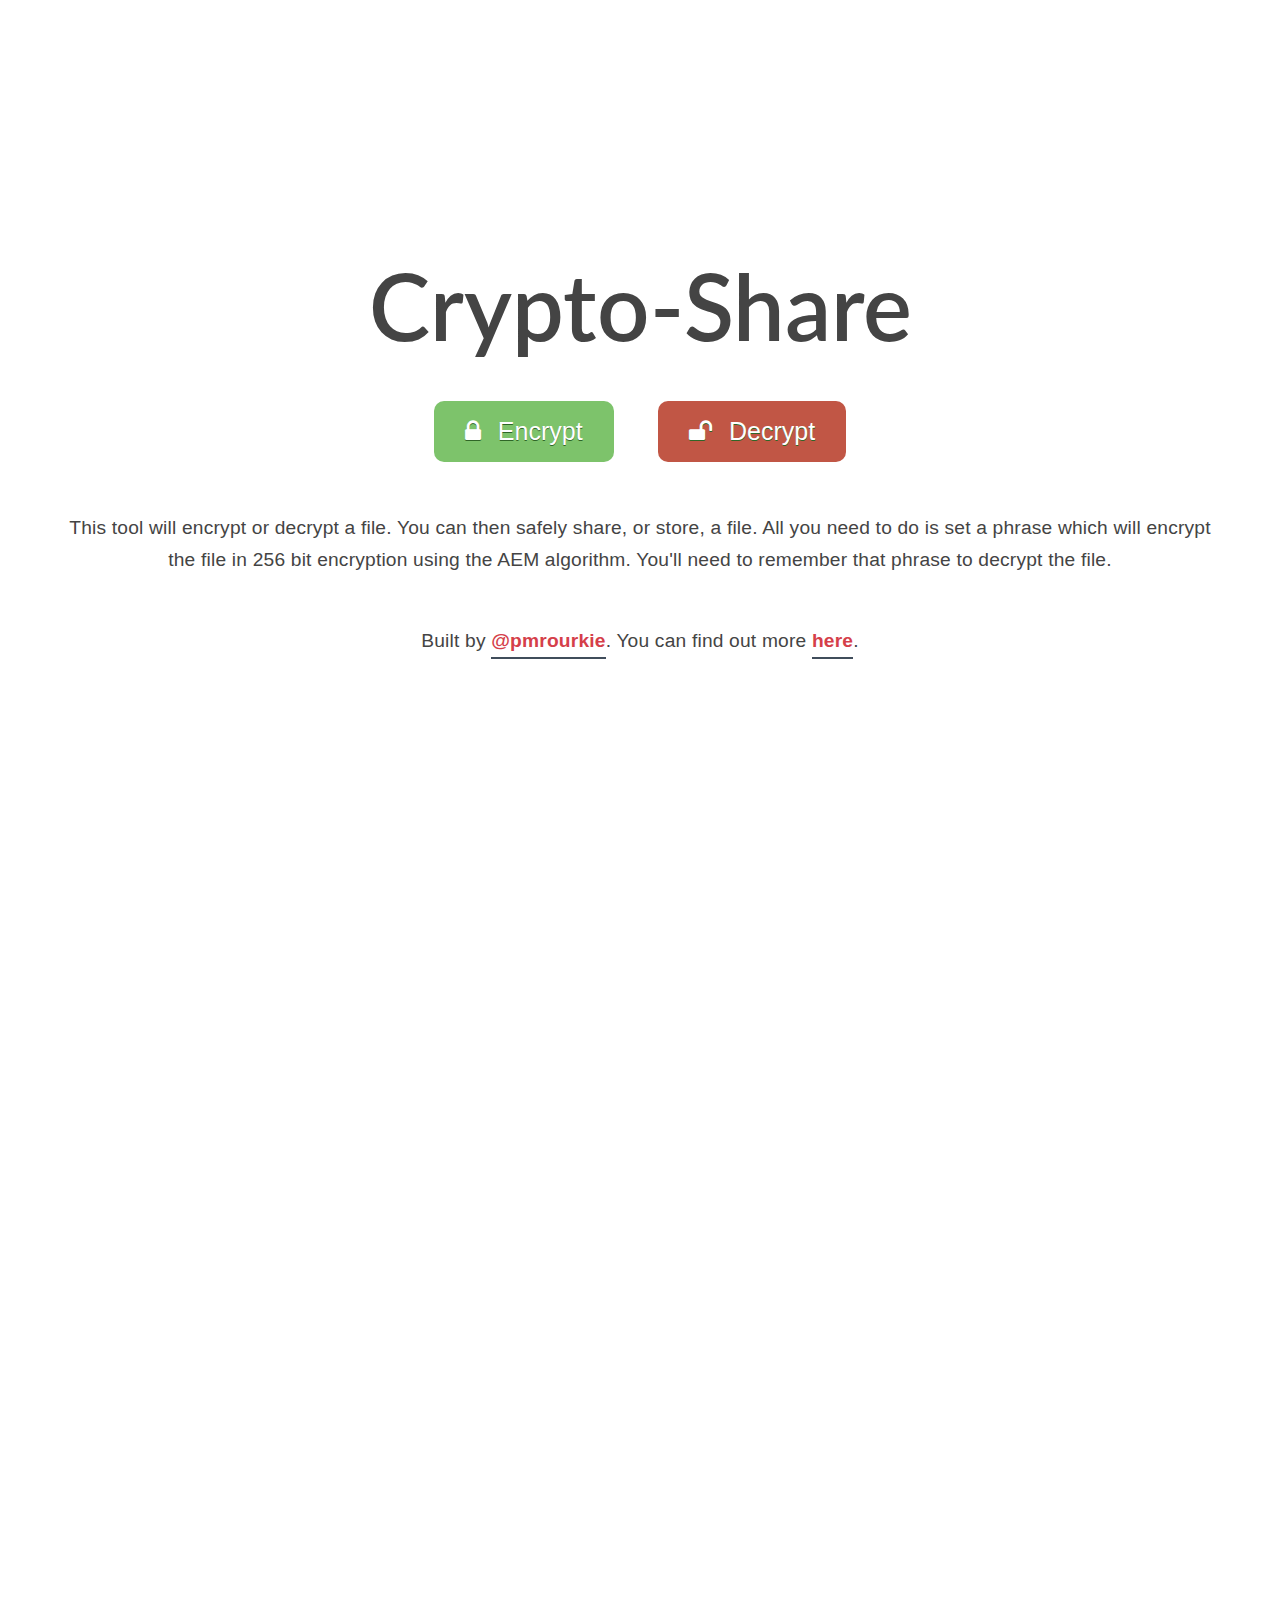
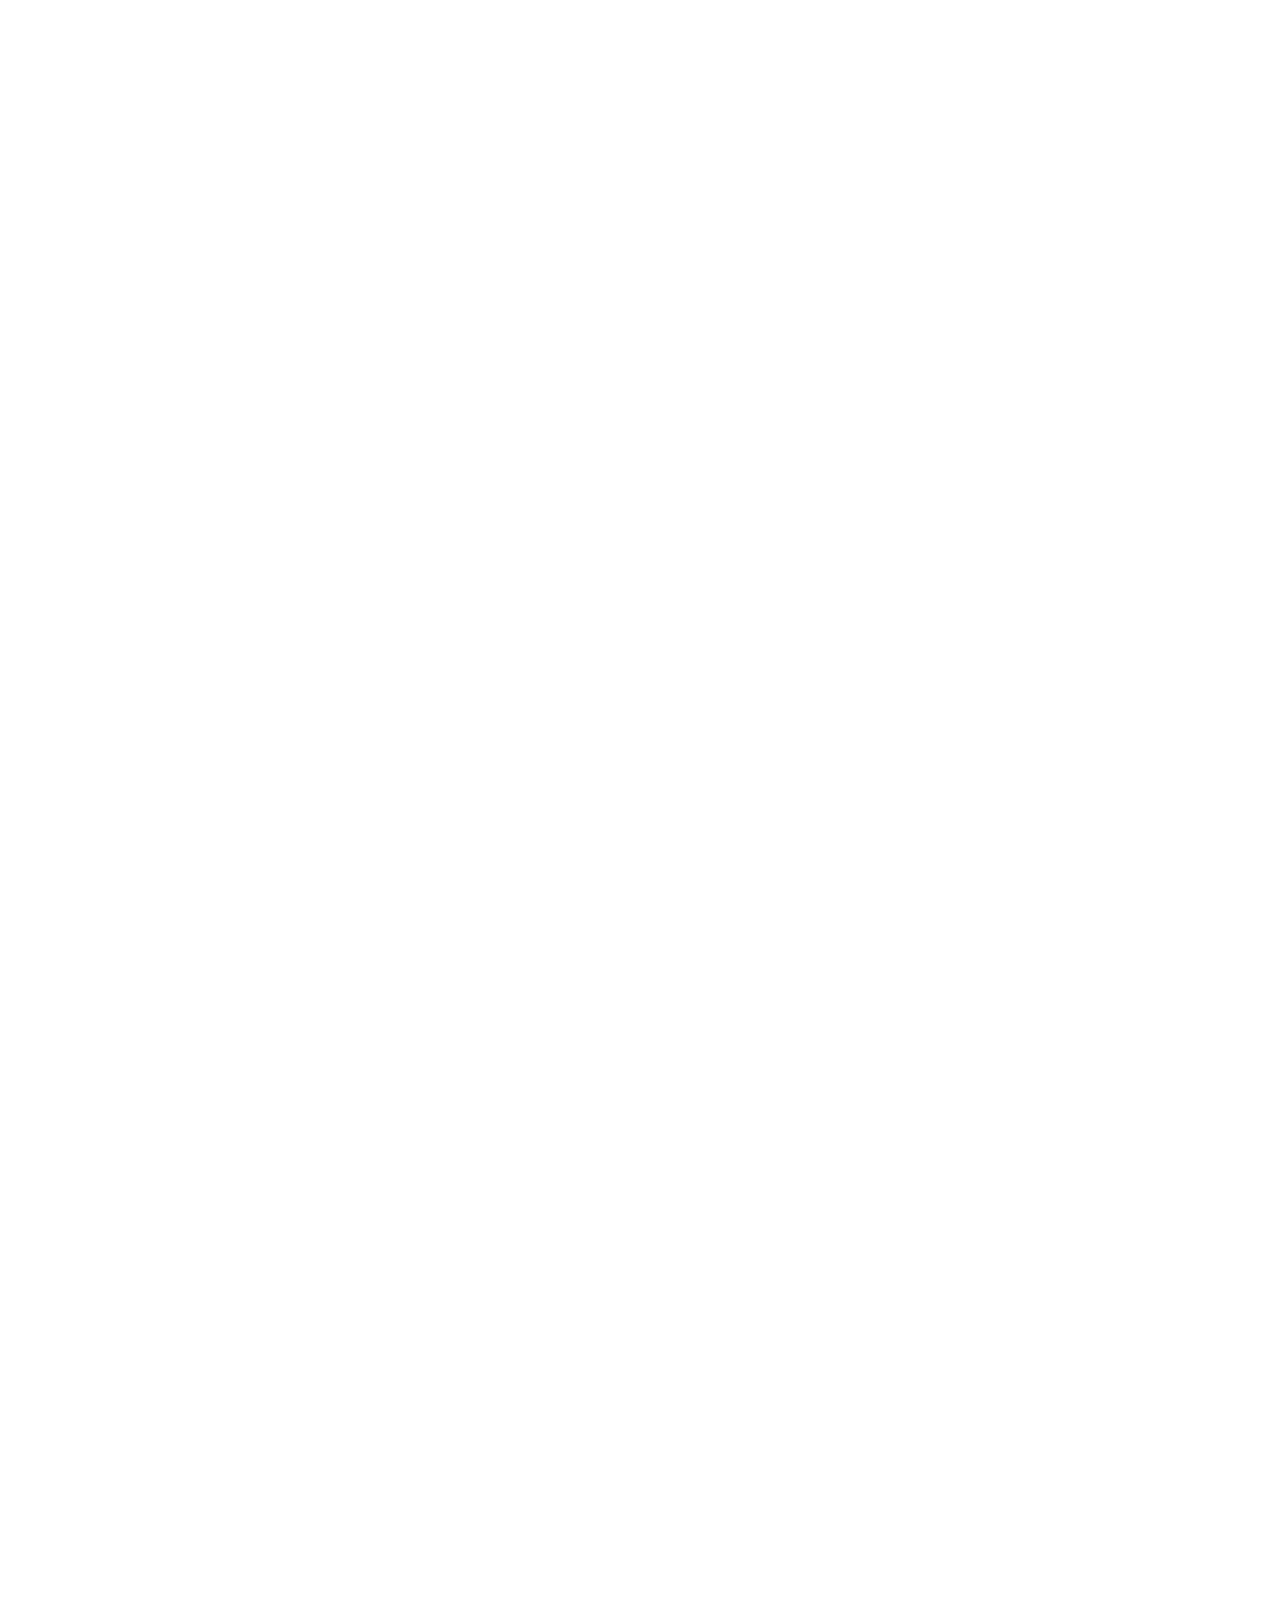
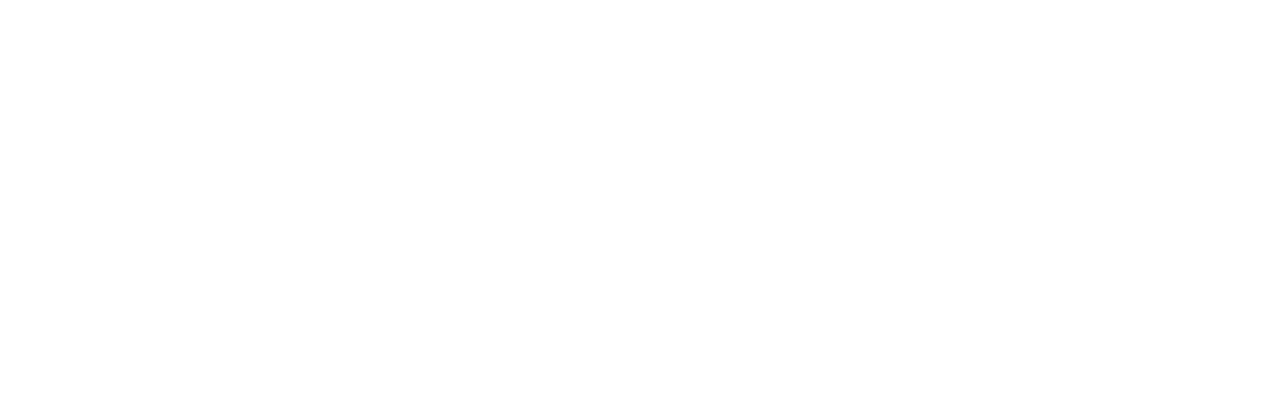
<file: index.html>
<!DOCTYPE html>
<html>

	<head>
		<meta charset="utf-8"/>
		<title>Crypto-Share</title>

		<meta name="viewport" content="width=device-width, initial-scale=1" />
		<link href="http://fonts.googleapis.com/css?family=Lato:400,700" rel="stylesheet" />
		<link href="assets/css/style.css" rel="stylesheet" />
		<link href="http://maxcdn.bootstrapcdn.com/font-awesome/4.2.0/css/font-awesome.min.css" rel="stylesheet">



	</head>

	<body>

		<a class="top"><i class="fa fa-arrow-circle-o-up"></i></a>

		<div id="stage">

			<div id="step1">
				<div class="content">
					<h1>Crypto-Share</h1>
					<a class="button encrypt front"><i class="fa fa-lock"></i>  Encrypt</a>
					<a class="button decrypt red"><i class="fa fa-unlock"></i>  Decrypt</a>
					<p class="main">This tool will encrypt or decrypt a file. You can then safely share, or store, a file. All you need to do is set a phrase which will encrypt the file in 256 bit encryption using the AEM algorithm. You'll need to remember that phrase to decrypt the file.</p>
					<p>Built by <a href="http://twitter.com/pmrourkie">@pmrourkie</a>. You can find out more <a href="">here</a>.</p>
				</div>
			</div>

			<div id="step2">

				<div class="content if-encrypt">
					<h2>Pick a file to encrypt</h2>
					<p>I'll generate an encrypted version for you, don't worry. Nothing will be uploaded to the server.</p>
					<a class="button browse blue"><i class="fa fa-upload"></i>  Browse</a>

					<input type="file" id="encrypt-input" />
				</div>

				<div class="content if-decrypt">
					<h2>Pick a file to decrypt</h2>
					<p>You'll only be able to decrypt files that used this to encrypt it.</p>
					<a class="button browse blue"><i class="fa fa-upload"></i>  Browse</a>

					<input type="file" id="decrypt-input" />
				</div>

			</div>

			<div id="step3">

				<div class="content if-encrypt">
					<h2>Enter a phrase</h2>
					<p>This will be used to encrypt the file. You'll need this phrase to decrypt it. If you want to share it with a friend, then you'll need to tell them the phrase too!</p>

					<input type="password" /></br>
					<a class="button process green"><i class="fa fa-lock"></i>  Encrypt!</a>
				</div>

				<div class="content if-decrypt">
					<h2>Enter the phrase</h2>
					<p>Enter the pass phrase that was used to encrypt this file. You won't be able to decrypt it without it.</p>

					<input type="password" /> </br>
					<a class="button process red"><i class="fa fa-unlock"></i>  Decrypt!</a>
				</div>

			</div>

			<div id="step4">

				<div class="content">
					<h2>Your file is ready!</h2>
					<a class="button download green"><i class="fa fa-download"></i>  Download</a>
				</div>

			</div>
		</div>


	</body>

	<!-- Include the AES algorithm of the crypto library -->
	<script src="assets/js/aes.js"></script>
	<script src="assets/js/jquery.js"></script>
	<script src="assets/js/script.js"></script>

</html>
</file>
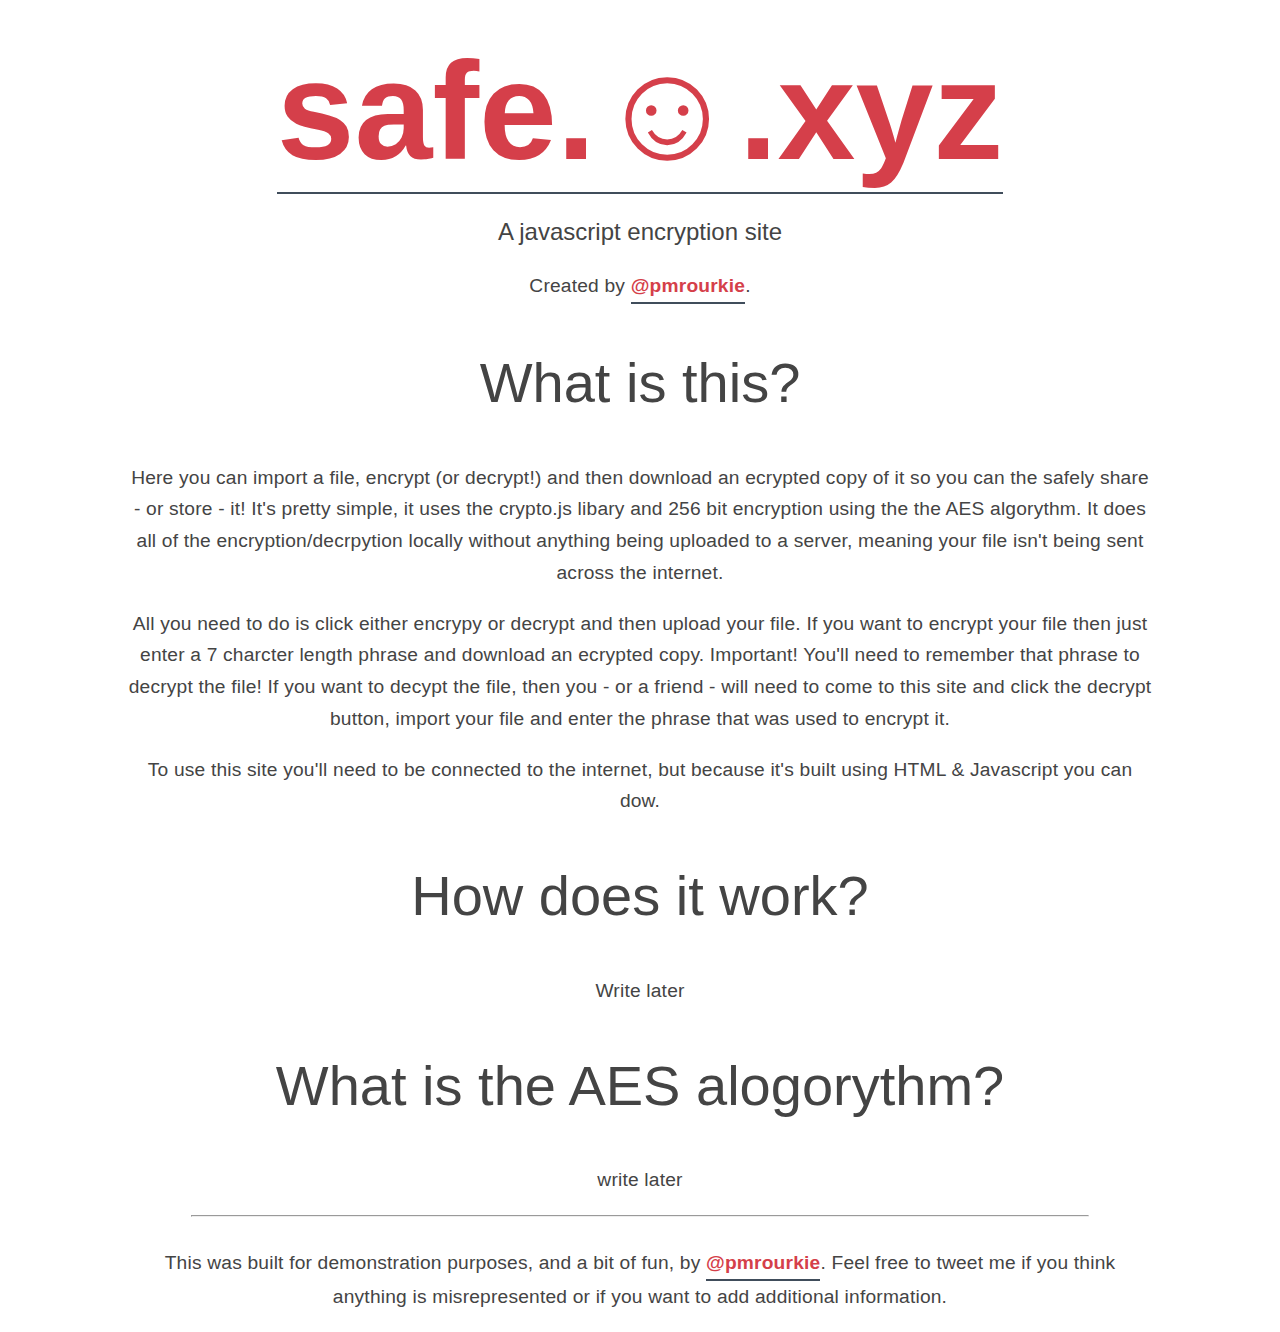
<file: about.html>
<!doctype html>

<html lang="en">
<head>
	<meta charset="utf-8">
	<title>safe.☺.xyz</title>
	<meta name="description" content="☺ // An Emojii Domain.">
  	<meta name="author" content="@pmrourkie">
	<meta property="og:image" content="../img/bg.png"/>

<link href="http://maxcdn.bootstrapcdn.com/font-awesome/4.1.0/css/font-awesome.min.css" rel="stylesheet">
    <link rel="stylesheet" href="assets/css/styleabout.css">
</head>


<article><h1><a href="">safe.☺.xyz</a></h1>
	<h3>A javascript encryption site</h3>
		<p>Created by <a href="http://twitter.com/pmrourkie">@pmrourkie</a>. 


</article>

<article>
	<h2>What is this?</h2>
	<p>Here you can import a file, encrypt (or decrypt!) and then download an ecrypted copy of it so you can the safely share - or store - it! It's pretty simple, it uses the crypto.js libary and 256 bit encryption using the the AES algorythm. It does all of the encryption/decrpytion locally without anything being uploaded to a server, meaning your file isn't being sent across the internet.
	</p>
	<p>All you need to do is click either encrypy or decrypt and then upload your file. If you want to encrypt your file then just enter a 7 charcter length phrase and download an ecrypted copy. <strong>Important! You'll need to remember that phrase to decrypt the file!</strong> If you want to decypt the file, then you - or a friend - will need to come to this site and click the decrypt button, import your file and enter the phrase that was used to encrypt it.</p>
	<p>To use this site you'll need to be connected to the internet, but because it's built using HTML & Javascript you can dow.
</article>


<article>

<h2>How does it work?</h2>
<p>Write later</p>

 </article>


<article>

<h2>What is the AES alogorythm?</h2>
<p>write later
</p>
 </article>


<hr>
<article>
	<p>This was built for demonstration purposes, and a bit of fun, by <a href="http://twitter.com/pmrourkie">@pmrourkie</a>. Feel free to tweet me if you think anything is misrepresented or if you want to add additional information.
</article>


<script>
  (function(i,s,o,g,r,a,m){i['GoogleAnalyticsObject']=r;i[r]=i[r]||function(){
  (i[r].q=i[r].q||[]).push(arguments)},i[r].l=1*new Date();a=s.createElement(o),
  m=s.getElementsByTagName(o)[0];a.async=1;a.src=g;m.parentNode.insertBefore(a,m)
  })(window,document,'script','//www.google-analytics.com/analytics.js','ga');

  ga('create', 'UA-54106233-1', 'auto');
  ga('send', 'pageview');

</script>
</script>

</body>
</html>
</file>
<file: assets/css/styleabout.css>
body{
font-family: 'Lato', sans-serif;
padding: 0;
margin: 0;
color: #444;

}

btn {
	margin-top: 10px;
	-moz-border-radius:10px;
	-webkit-border-radius:10px;
	border-radius:10px;
	display:inline-block;
	cursor:pointer;
	color:#ffffff;
	font-size:25px;
	padding:16px 31px;
	text-decoration:none;
	text-shadow:0px 1px 0px #2f6627;
}




article{
	margin-top: 30px;
	max-width: 80%;
	height: auto;
	margin-left: auto;
    margin-right: auto;
}

h1{
	margin: 0 0 0 0;
	font-size: 8.75em;
	font-weight: 600;
	text-align: center;
}

h2{
	margin: 15 0 0 0;
	font-size: 3.5em;
	font-weight: 500;
	text-align: center;
}

h3{
	margin: 15 0 0 0;
	font-size: 1.5em;
	font-weight: 500;
	text-align: center;
}


p{
	font-size: 1.2em;
	line-height: 1.65em;
	font-weight: 300;
	letter-spacing: 0.01em;
	text-align: center;

}


section{
	margin-top: 10px;
	min-height: 100px; 
	margin-left: 10%;
	width: 80%;
	font-size: 1.2em;
	font-weight: 600;
	text-align: center;
	vertical-align: middle;
	padding: 5px;

}




table {
    border-collapse: collapse;
    margin-bottom: 3em;
    width: 100%;
    background: #fff;
}
td, th {
    padding: 0.75em 1.5em;
    text-align: center;
}
	td.err {
		background-color: #e992b9;
		color: #fff;
		font-size: 0.75em;
		text-align: center;
		line-height: 1;
	}
th {
    background-color: #7DC36B;
    font-weight: bold;
    color: #fff;
    white-space: nowrap;
}
tbody th {
	background-color: #2ea879;
}
tbody tr:nth-child(2n-1) {
    background-color: #f5f5f5;
    transition: all .125s ease-in-out;
}
tbody tr:hover {
    background-color: rgba(129,208,177,.3);
}


.button{
	margin: 25px;
display: inline-block;
padding: 5px 10px 6px;
text-decoration: none;
font-size: 40px;
line-height: 1.25;
position: relative;
-moz-border-radius:10px;
	-webkit-border-radius:10px;
	border-radius:10px;
}

.grn{
	color: #7DC36B;
border: 1px solid #7DC36B;
}

.grn:hover{
	background-color: #7DC36B;
	color: #fff;
}


.blue{
		color: #2980B9;
border: 1px solid #2980B9;
}

.blue:hover{
	background-color: #2980B9;
	color: #fff;
}


pre {
 white-space: pre-wrap;       /* css-3 */
 white-space: -moz-pre-wrap;  /* Mozilla, since 1999 */
 white-space: -pre-wrap;      /* Opera 4-6 */
 white-space: -o-pre-wrap;    /* Opera 7 */
 word-wrap: break-word;       /* Internet Explorer 5.5+ */
border: 1px solid #EEE;
background-color: #F9F2F2;
color: #B2361E;
border-radius: 5px;
font-family: Consolas, "Liberation Mono", Courier, monospace;
font-size: 16px;
line-height: 1;
display: inline-block;
}

li{
	list-style-type: none;
	font-size: inherit; !important
	font-size: 1.1em;
line-height: 1.65em;
font-weight: 300;
letter-spacing: 0.01em;
text-align: left;
}

code{
	background-color: #F9F2F2;
	color: #C7254E;
}

 a {
position: relative;
display: inline-block;
color: #D53F4A;
text-decoration: none;
border-bottom: 2px solid #404D5B;
font-weight: 800;
}

 a:hover{
color: #404D5B;
text-align: center;
pointer-events: auto;
border-bottom: 2px solid #D53F4A;
}

hr{
	width: 70%;
}

#share-buttons img {
width: 35px;
padding: 5px;
border: 0;
box-shadow: 0;
display: inline;
}
</file>
<file: assets/css/style.css>
/*-------------------------
	Simple reset
--------------------------*/


*{
	margin:0;
	padding:0;
}


/*-------------------------
	General Styles
--------------------------*/


html{
	overflow:hidden;

}


section, footer, header, aside{
	display: block;
}

i{
	margin: 0 10px 0 0 ;
}

/*-------------------------
	The main page elements
--------------------------*/


body{
	font-family:  sans-serif;
	color: #444;
	width:100%;
	height:100%;
	position:absolute;
	overflow:hidden;
}

p a {
position: relative;
display: inline-block;
color: #D53F4A;
text-decoration: none;
border-bottom: 2px solid #404D5B;
font-weight: 800;
}

p a:hover{
color: #404D5B;
text-align: center;
pointer-events: auto;
border-bottom: 2px solid #D53F4A;
}

p{
	font-size: 1.2em;
	line-height: 1.65em;
	font-weight: 300;
	letter-spacing: 0.01em;
	text-align: center;
	margin-top: 50px
}


#stage{
	width:100%;
	height:100%;
	position:absolute;
	top:0;
	left:0;
	transition:top 0.4s;
}

#stage > div{  /* The step divs */
	height:100%;
	position:relative;
}


#stage h1{
	margin: 0 0 0 0;
	font-size: 5.75em;
	font-weight: 600;
	text-align: center;
	font-family: 'lato', sans-serif;
}

#stage h2{
	margin: 15 0 0 0;
	font-size: 3.5em;
	font-weight: 500;
	text-align: center;
}

#stage h3{
	margin: 15 0 0 0;
	font-size: 1.5em;
	font-weight: 300;
	text-align: center;
}


.content{
	margin-left: 5%;
	position:absolute;
	text-align:center;
	top:50%;
	width:90%;
}

.content input[type=file]{
	display:none;
}

a.top{
	width: 32px;
	height: 32px;
	position: absolute;
	cursor: pointer;
	top: 50px;
	left: 50%;
	z-index: 10;
	opacity: 0.8;
	margin-left: -16px;
	display:none;
	color: #444;
	font-size: 45px;
}

a.top:hover{
	opacity:1;
}


/*-------------------------
	Conditional classes
--------------------------*/


[class*="if-"]{
	display:none;
}

body.encrypt .if-encrypt{
	display:block;
}

body.decrypt .if-decrypt{
	display:block;
}


/*-------------------------
	Button styles
--------------------------*/


.button{
	margin: 40px 0 0 0;
	-moz-border-radius:10px;
	-webkit-border-radius:10px;
	border-radius:10px;
	display:inline-block;
	cursor:pointer;
	color:#ffffff;
	font-size:25px;
	padding:16px 31px;
	text-decoration:none;
	text-shadow:0px 1px 0px #2f6627;
	vertical-align: bottom;
}

.button:hover{
	opacity:1;
}

.button::before{
	display: inline-block;
	width: 32px;
	height: 32px;
	vertical-align: middle;
	padding-right: 13px;
}

.button.green{
	background-color:#7DC36B;
}

.button.front{
	background-color:#7DC36B;
	margin-right: 40px;
}

.button.blue{
	background-color:#2980B9;
}

.button.red{
	background-color: #c15645;
}



/*-------------------------
	The steps
--------------------------*/



#step3 input[type=password]{
background-color: #444;
border: none;
padding: 8px 18px;
line-height: 1;
font: inherit;
outline: none;
width: 400px;
border-radius: 10px;
-moz-border-radius:10px;
-webkit-border-radius:10px;
box-shadow: 3px rgba(0, 0, 0, 0.05);
font-size: 36px;
color: #fff;
vertical-align: bottom;
margin-top: 50px;
}


#step1 .content{	margin-top: -200px;}
#step2 .content{	margin-top:-110px;}
#step3 .content{	margin-top: -157px;}
#step4 .content{	margin-top: -100px;}

@media screen and (max-width: 768px){
    #stage h1 {
        font-size: 45px;
        margin-top: 45%;}
    #stage h2{
    	font-size: 2.5em;
         margin-top: 25%;
    }
    #stage p{
    	font-size: 15px;
    }
#stage p.main{
    display: none;
}    
    .content{
    	top: 40%;
    }

    #step3 input[type=password]{
background-color: #444;
border: none;
padding: 8px 18px;
line-height: 1;
font: inherit;
outline: none;
width: 80%;
margin-top: 20px;
border-radius: 10px;
-moz-border-radius:10px;
-webkit-border-radius:10px;
box-shadow: 3px rgba(0, 0, 0, 0.05);
font-size: 36px;
color: #fff;
vertical-align: bottom;
}
a.back{
	width: 12px;
	height: 22px;
	position: absolute;
	cursor: pointer;
	top: 20px;
	left: 50%;
	z-index: 10;
	opacity: 0.8;
	margin-left: -16px;
	display:none;
	color: #444;
	font-size: 25px;
}

a.back:hover{
	opacity:1;
}
.button.front{
	background-color:#7DC36B;
	margin-right: 0px;
}
}
</file>
